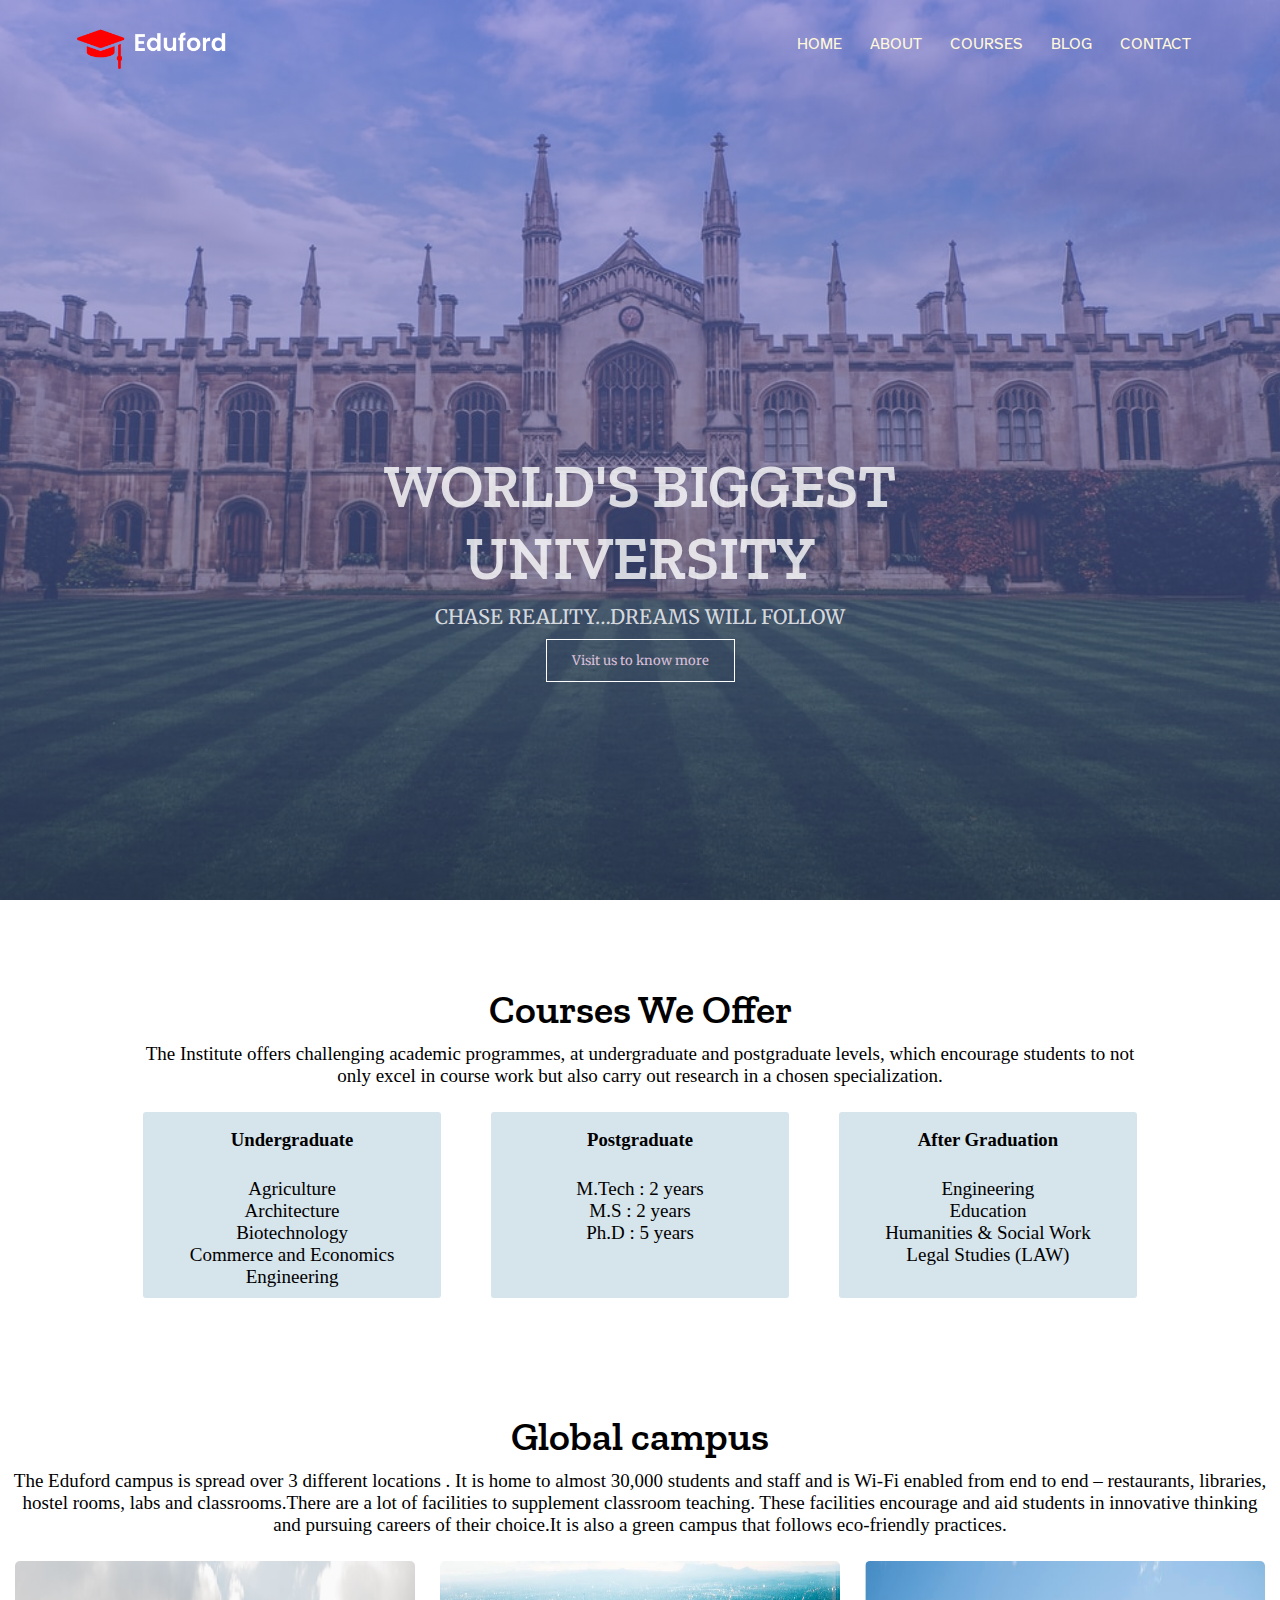
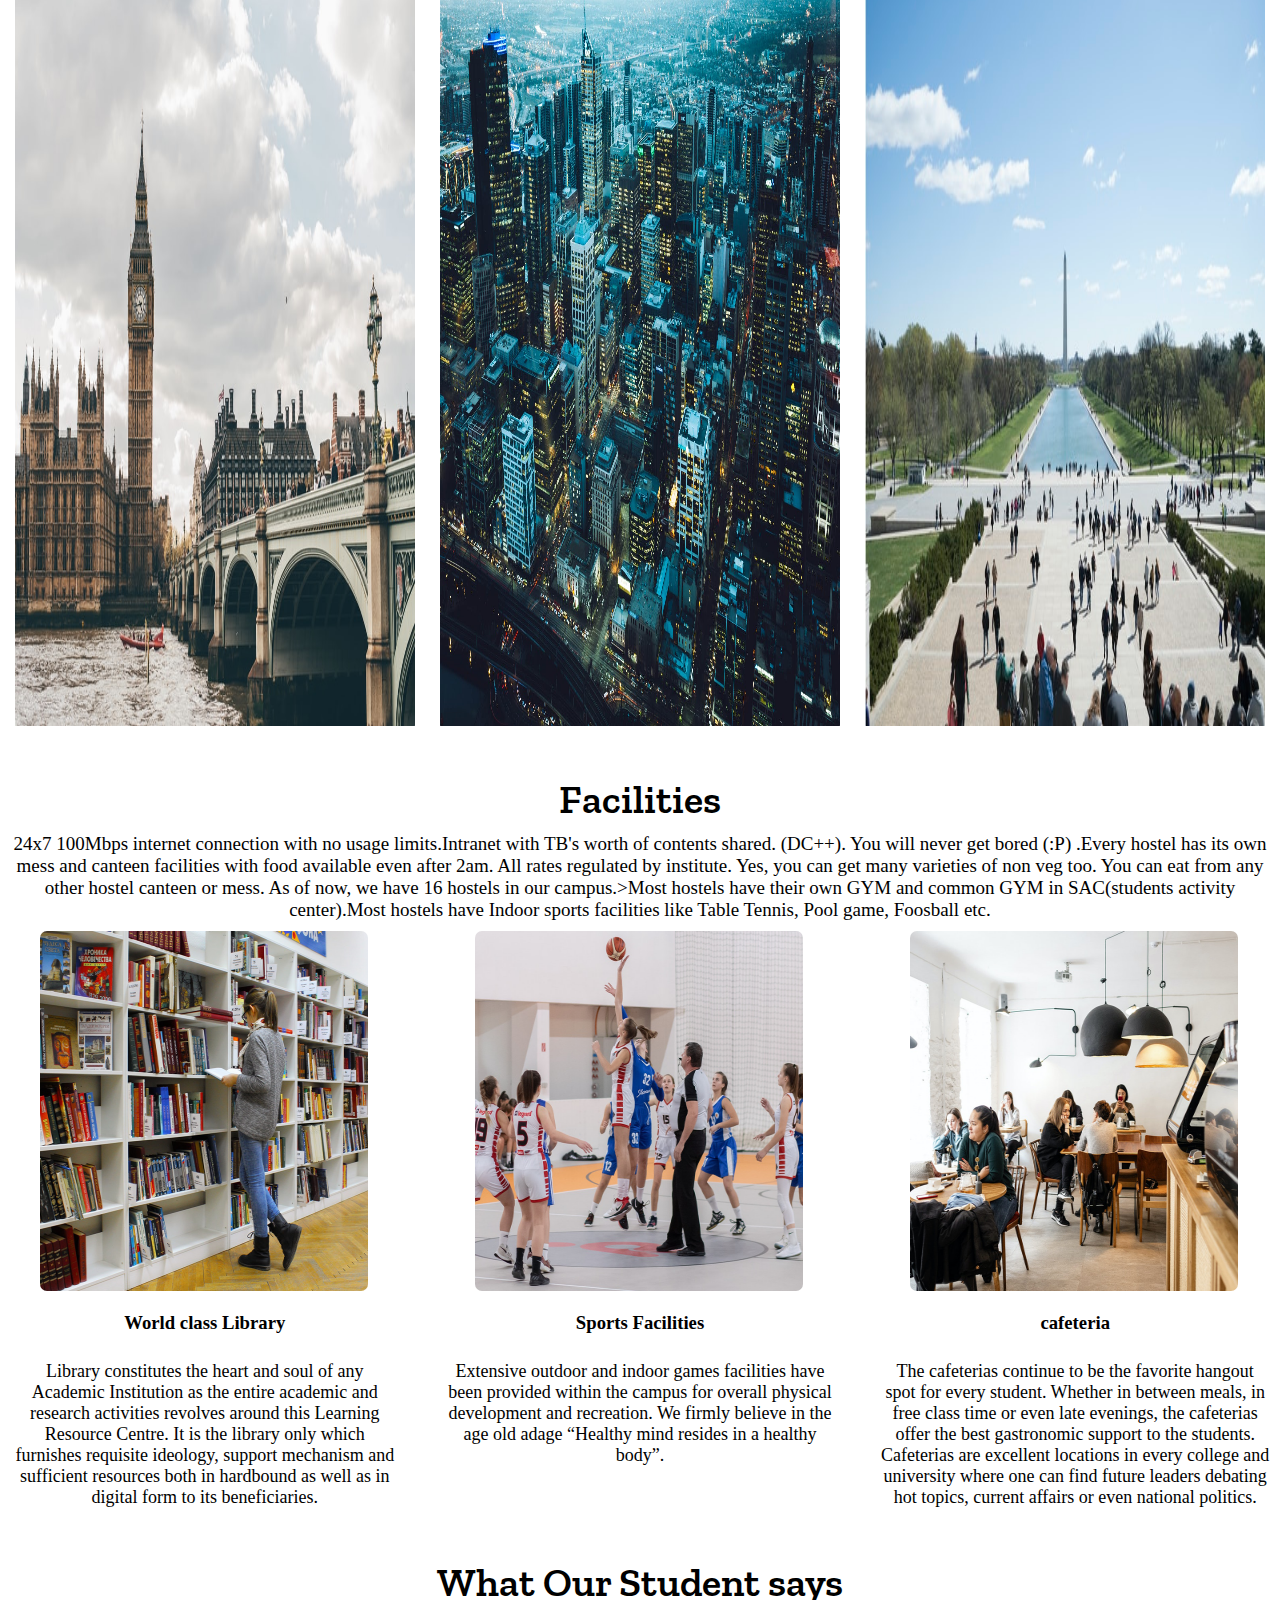
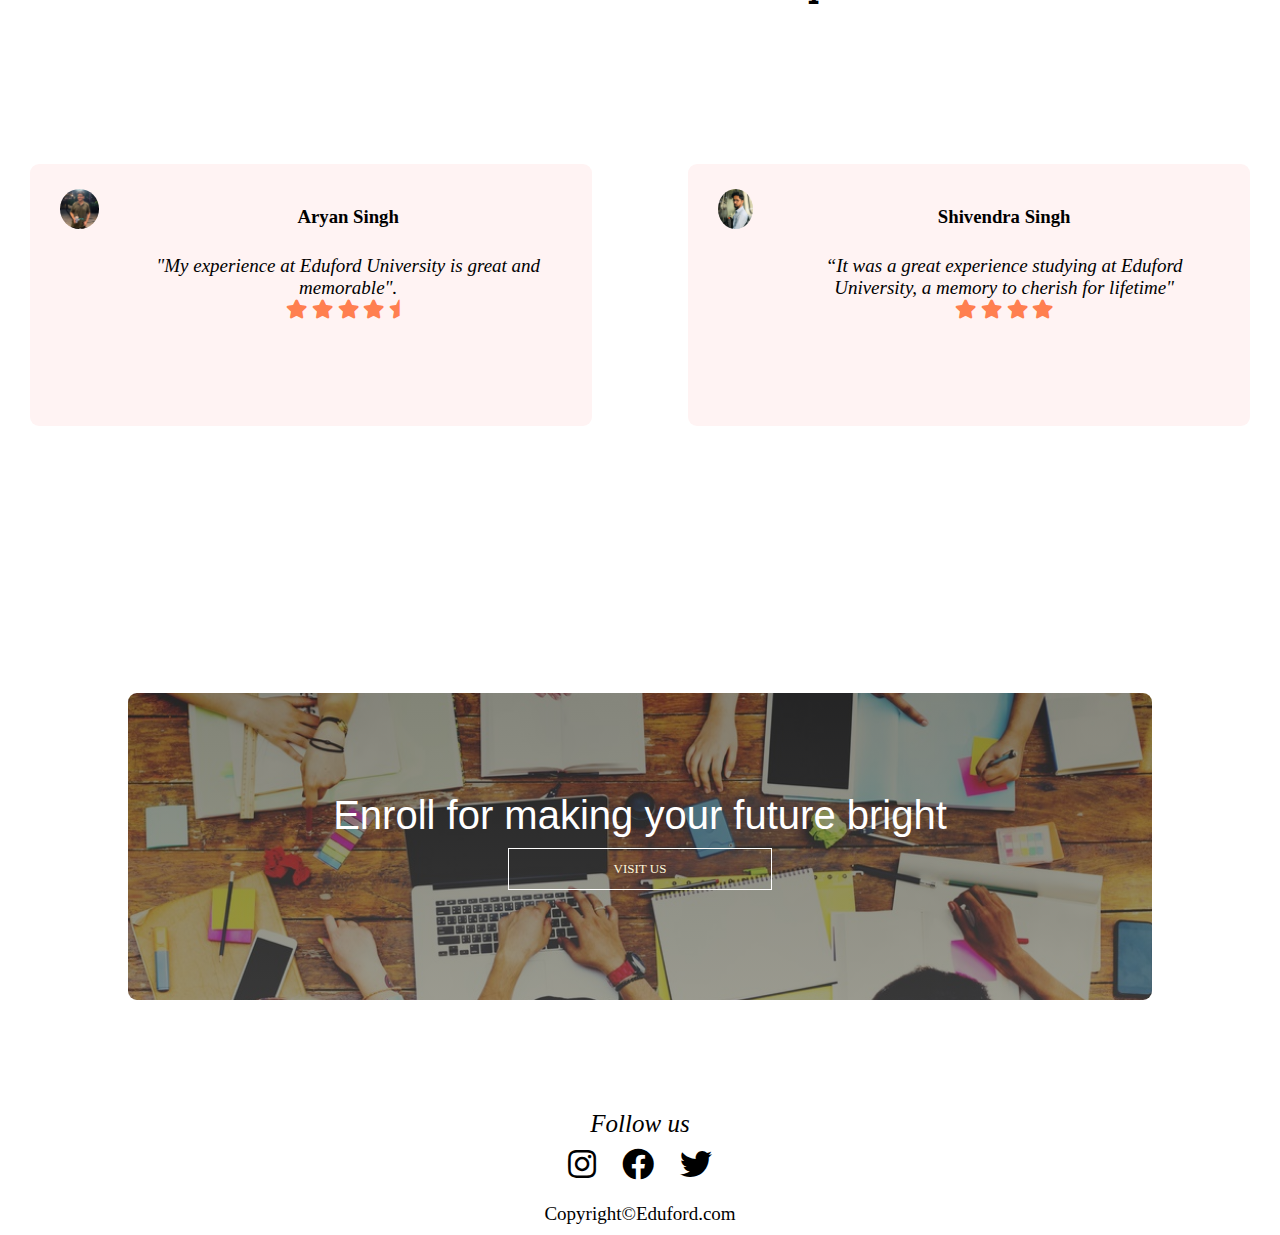
<file: index.html>
<!DOCTYPE html>
<html lang="en">

<head>
    <meta charset="UTF-8">
    <meta http-equiv="X-UA-Compatible" content="IE=edge">
    <meta name="viewport" content="width=device-width, initial-scale=1.0">
 
    <title>Eduford University</title>
    <link rel="stylesheet" href="style.css">
    <link href="https://fonts.googleapis.com/css2?family=Atkinson+Hyperlegible&display=swap" rel="stylesheet">

    <link href="https://fonts.googleapis.com/css2?family=Merriweather:wght@700&display=swap" rel="stylesheet">
    <link href="https://fonts.googleapis.com/css2?family=Zilla+Slab&display=swap" rel="stylesheet">
    <link rel="stylesheet" href="https://cdnjs.cloudflare.com/ajax/libs/font-awesome/5.15.4/css/all.min.css">
    <link rel="shortcut icon" type="favicon.ico" href="./eduford_img/favicon-32x32.png">
   

    <!-- <link rel="stylesheet" href="https://cdn.jsdelivr.net/npm/@fortawesome/fontawesome-free@5.15.3/css/fontawesome.min.css"> -->
</head>

<body>
    <section class="header">
        <nav>
            <a href="index.html"><img src="./eduford_img/logo.png"></a>
            <div class="nav-links" id="nav_links">
                <span class="close" onclick="hidemenu()"><svg xmlns="http://www.w3.org/2000/svg" width="16" height="16"
                        fill="currentColor" class="bi bi-x-lg" viewBox="0 0 16 16">
                        <path
                            d="M1.293 1.293a1 1 0 0 1 1.414 0L8 6.586l5.293-5.293a1 1 0 1 1 1.414 1.414L9.414 8l5.293 5.293a1 1 0 0 1-1.414 1.414L8 9.414l-5.293 5.293a1 1 0 0 1-1.414-1.414L6.586 8 1.293 2.707a1 1 0 0 1 0-1.414z" />
                    </svg></span>

                <ul>
                    <li><a href="index.html">HOME</a></li>
                    <li><a href="about.html">ABOUT</a></li>
                    <li><a href="courses.html">COURSES</a></li>
                    <li><a href="blog.html">BLOG</a></li>
                    <li><a href="contact.html">CONTACT</a></li>
                </ul>

            </div>
            <span class="menu" onclick="showmenu()"><svg xmlns="http://www.w3.org/2000/svg" width="30" height="30"
                    fill="currentColor" class="bi bi-list" viewBox="0 0 16 16">
                    <path fill-rule="evenodd"
                        d="M2.5 12a.5.5 0 0 1 .5-.5h10a.5.5 0 0 1 0 1H3a.5.5 0 0 1-.5-.5zm0-4a.5.5 0 0 1 .5-.5h10a.5.5 0 0 1 0 1H3a.5.5 0 0 1-.5-.5zm0-4a.5.5 0 0 1 .5-.5h10a.5.5 0 0 1 0 1H3a.5.5 0 0 1-.5-.5z" />
                </svg></span>
        </nav>
        <div class="text-box">
            <h1>WORLD'S BIGGEST<br> UNIVERSITY</h1>
            <p><b>CHASE REALITY…DREAMS WILL FOLLOW</b></p>
            <a href="" class="hero-btn">Visit us to know more</a>
        </div>
    </section>
    <section class="course">
        <h1>Courses We Offer</h1>
        <p>The Institute offers challenging academic programmes, at undergraduate and postgraduate levels, which
            encourage students to not only excel in course work but also carry out research in a chosen specialization.
        </p>

        <div class="row">

            <div class="course-col">
                <h3>Undergraduate </h3>
                <p>
                    Agriculture<br>
                    Architecture<br>
                    Biotechnology<br>
                    Commerce and Economics<br>
                    Engineering<br>
                </p>
            </div>
            <div class="course-col">
                <h3>Postgraduate </h3>
                <p>
                    M.Tech : 2 years<br>
                    M.S : 2 years<br>
                    Ph.D : 5 years<br>
                </p>
            </div>
            <div class="course-col">
                <h3> After Graduation </h3>
                <p>


                    Engineering<br>
                    Education<br>
                    Humanities & Social Work<br>
                    Legal Studies (LAW)<br>
                </p>
            </div>

        </div>
    </section>
    <section class="campus">
        <h1> Global campus</h1>
        <p>The Eduford campus is spread over 3 different locations . It is home to almost 30,000 students and staff and
            is Wi-Fi enabled from end to end – restaurants, libraries, hostel rooms, labs and classrooms.There are a lot
            of facilities to supplement classroom teaching. These facilities encourage and aid students in innovative
            thinking and pursuing careers of their choice.It is also a green campus that follows eco-friendly practices.
        </p>
        <div class="row">
            <div class="campus-col">
                <img src="./eduford_img/l1.jpg">
                <div class="layer">
                    <h3>LONDON</h3>
                </div>
            </div>
            <div class="campus-col">
                <img src="./eduford_img/l2.jpeg">
                <div class="layer">
                    <h3>NEW-YORK</h3>
                </div>
            </div>
            <div class="campus-col">
                <img src="./eduford_img/l3.jpg">
                <div class="layer">
                    <h3>WASHINGTON DC</h3>
                </div>
            </div>
        </div>
    </section>
    <section class="Facilities">
        <h1>Facilities</h1>
        <p>24x7 100Mbps internet connection with no usage limits.Intranet with TB's worth of contents shared. (DC++).
            You will never get bored (:P) .Every hostel has its own mess and canteen facilities with food available even
            after 2am. All rates regulated by institute. Yes, you can get many varieties of non veg too. You can eat
            from any other hostel canteen or mess. As of now, we have 16 hostels in our campus.>Most hostels have their
            own GYM and common GYM in SAC(students activity center).Most hostels have Indoor sports facilities like
            Table Tennis, Pool game, Foosball etc.</p>
        <div class="Facilities-row">
            <div class="Facilities-col">
                <img src="./eduford_img/library.png">
                <h3>World class Library</h3>
                <p>Library constitutes the heart and soul of any Academic Institution as the entire academic and
                    research activities revolves around this Learning Resource Centre. It is the library only which
                    furnishes requisite ideology, support mechanism and sufficient resources both in hardbound as well
                    as in digital form to its beneficiaries. </p>
            </div>
            <div class="Facilities-col">
                <img src="./eduford_img/basketball.png">
                <h3>Sports Facilities</h3>
                <p>Extensive outdoor and indoor games facilities have been provided within the campus for overall
                    physical development and recreation. We firmly believe in the age old adage “Healthy mind resides in
                    a healthy body”. </p>
            </div>
            <div class="Facilities-col">
                <img src="./eduford_img/cafeteria.png">
                <h3>cafeteria</h3>
                <p>The cafeterias continue to be the favorite hangout spot for every student. Whether in between meals,
                    in free class time or even late evenings, the cafeterias offer the best gastronomic support to the
                    students. Cafeterias are excellent locations in every college and university where one can find
                    future leaders debating hot topics, current affairs or even national politics. </p>
            </div>
        </div>
    </section>
    <section class="testimonials">
        <h1>What Our Student says</h1>
        <div class="testimonials-row">
            <div class="testimonials-col">
                <img src="./eduford_img/Screenshot (643).png">
                <div>
                    <h3>Aryan Singh</h3>
                    <p><i>"My experience at Eduford University is great and memorable".</i><br>
                        <i class="fa fa-star" aria-hidden="true">
                            <i class="fa fa-star" aria-hidden="true">
                                <i class="fa fa-star" aria-hidden="true">
                                    <i class="fa fa-star" aria-hidden="true">
                                    </i>
                                    <i class="fa fa-star-half" aria-hidden="true">
                                    </i>
                                </i>
                            </i>
                        </i>
                    </p>
                </div>
            </div>
            <div class="testimonials-col">
                <img src="./eduford_img/Screenshot (644).png">
                <div>
                    <h3>Shivendra Singh</h3>
                    <p><i>“It was a great experience studying at Eduford University, a memory to cherish for
                            lifetime"<br>
                            <i class="fa fa-star" aria-hidden="true">
                            </i>
                            <i class="fa fa-star" aria-hidden="true">
                            </i>
                            <i class="fa fa-star" aria-hidden="true">
                            </i>
                            <i class="fa fa-star" aria-hidden="true">
                            </i>
                        </i></p>
                </div>
            </div>
        </div>
    </section>
    <script>
        let nav_links = document.getElementById("nav_links");
        function showmenu() {
            nav_links.style.right = "0"
        }
        function hidemenu() {
            nav_links.style.right = "-200px"
        }
    </script>
    <section class="visit">
        <h1>Enroll for making your future bright</h1>
        <p class="hero-btn"><a href="">VISIT US</a></p>



    </section>
    <footer class="fleaxall">

        <p class="op"><b><i>Follow us</i></b></p>
        <div class="icons">


            <a href="https://www.instagram.com/__skadoosh_/" target=" "> <i class="fab fa-instagram fa-2x"></i></a>
            <a href="" target=" "><i class="fab fa-facebook fa-2x"></i></a>
                <a href="" target=" "> <i class="fab fa-twitter fa-2x"></i></a>

        </div>
        <p>Copyright&copy;Eduford.com</p>
    </footer>
</body>

</html>
</file>
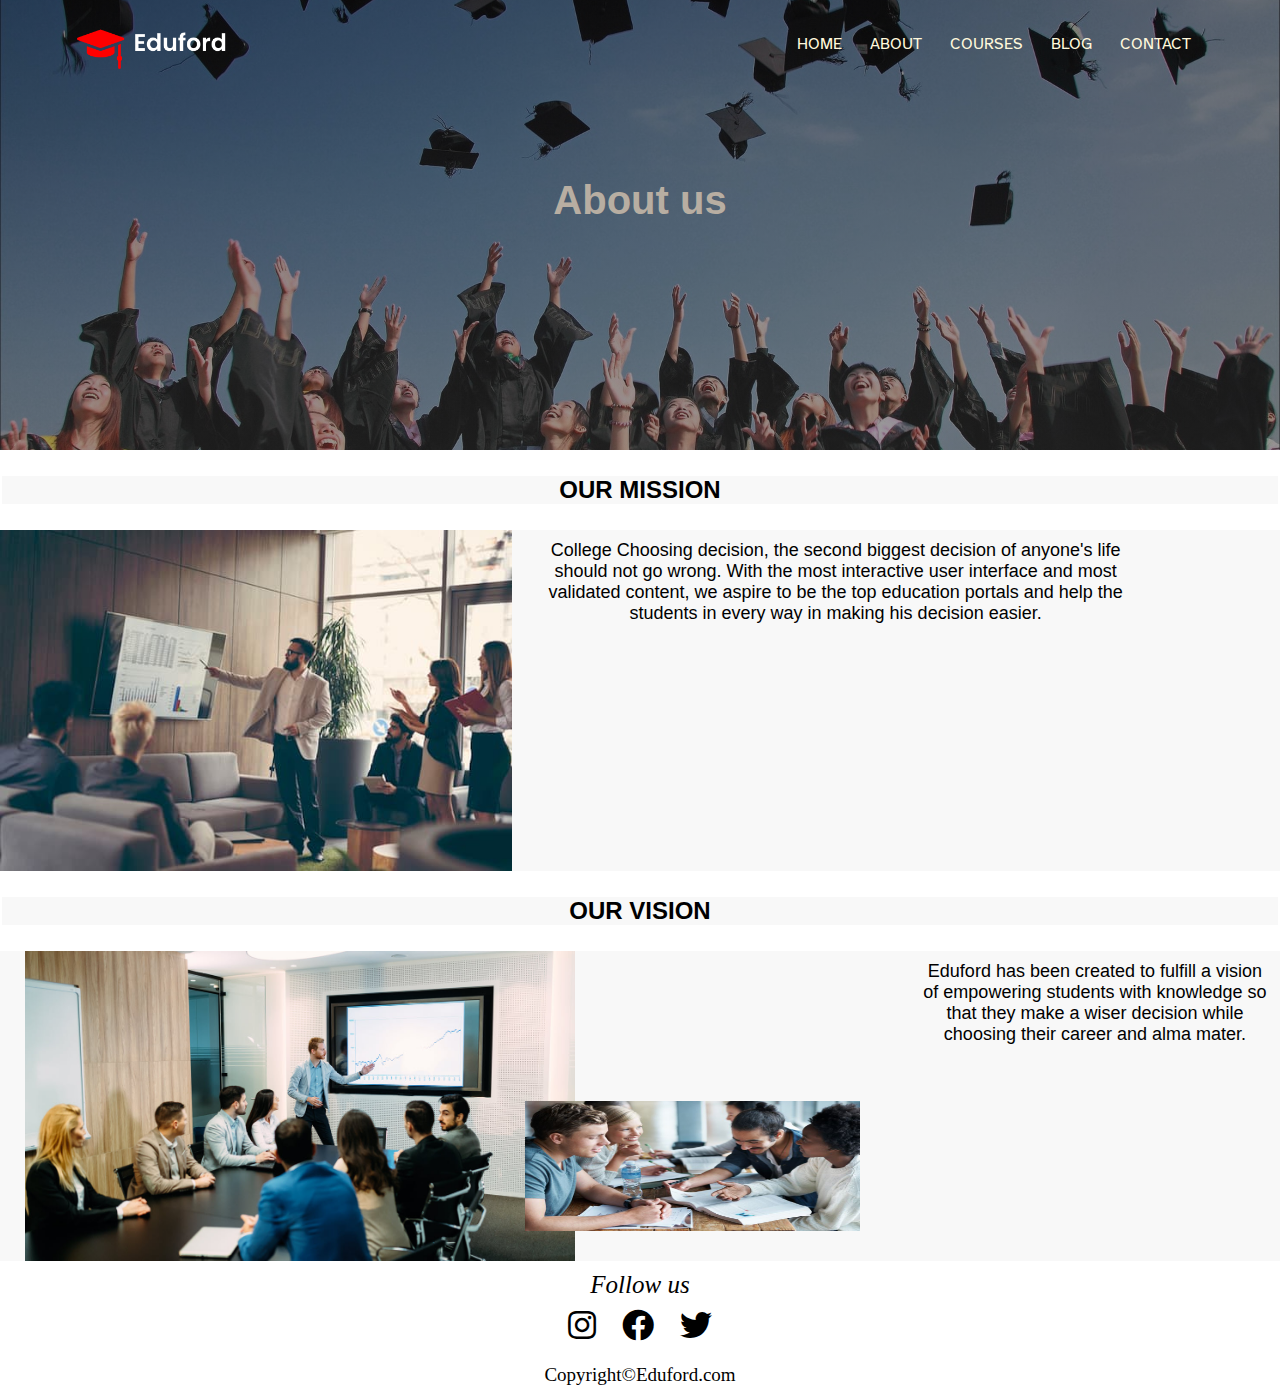
<file: about.html>
<!DOCTYPE html>
<html lang="en">

<head>
    <meta charset="UTF-8">
    <meta http-equiv="X-UA-Compatible" content="IE=edge">
    <meta name="viewport" content="width=device-width, initial-scale=1.0">
    <title>Document</title>
    <link rel="stylesheet" href="style.css">
    <link href="https://fonts.googleapis.com/css2?family=Atkinson+Hyperlegible&display=swap" rel="stylesheet">

    <link href="https://fonts.googleapis.com/css2?family=Merriweather:wght@700&display=swap" rel="stylesheet">
    <link href="https://fonts.googleapis.com/css2?family=Zilla+Slab&display=swap" rel="stylesheet">
    <link rel="stylesheet" href="https://cdnjs.cloudflare.com/ajax/libs/font-awesome/5.15.4/css/all.min.css">
    <link rel="shortcut icon" type="favicon.ico" href="/eduford_img/favicon-32x32.png">
    <!-- <link rel="stylesheet" href="https://cdn.jsdelivr.net/npm/@fortawesome/fontawesome-free@5.15.3/css/fontawesome.min.css"> -->
</head>

<body>
    <section class="sub-header">
        <nav>
            <a href="index.html"><img src="./eduford_img/logo.png"></a>
            <div class="nav-links" id="nav_links">
                <span class="close" onclick="hidemenu()"><svg xmlns="http://www.w3.org/2000/svg" width="16" height="16"
                        fill="currentColor" class="bi bi-x-lg" viewBox="0 0 16 16">
                        <path
                            d="M1.293 1.293a1 1 0 0 1 1.414 0L8 6.586l5.293-5.293a1 1 0 1 1 1.414 1.414L9.414 8l5.293 5.293a1 1 0 0 1-1.414 1.414L8 9.414l-5.293 5.293a1 1 0 0 1-1.414-1.414L6.586 8 1.293 2.707a1 1 0 0 1 0-1.414z" />
                    </svg></span>

                <ul>
                    <li><a href="index.html">HOME</a></li>
                    <li><a href="about.html">ABOUT</a></li>
                    <li><a href="courses.html">COURSES</a></li>
                    <li><a href="blog.html">BLOG</a></li>
                    <li><a href="contact.html">CONTACT</a></li>
                </ul>

            </div>
            <span class="menu" onclick="showmenu()"><svg xmlns="http://www.w3.org/2000/svg" width="30" height="30"
                    fill="currentColor" class="bi bi-list" viewBox="0 0 16 16">
                    <path fill-rule="evenodd"
                        d="M2.5 12a.5.5 0 0 1 .5-.5h10a.5.5 0 0 1 0 1H3a.5.5 0 0 1-.5-.5zm0-4a.5.5 0 0 1 .5-.5h10a.5.5 0 0 1 0 1H3a.5.5 0 0 1-.5-.5zm0-4a.5.5 0 0 1 .5-.5h10a.5.5 0 0 1 0 1H3a.5.5 0 0 1-.5-.5z" />
                </svg></span>
        </nav>
        <h1>About us</h1>
    </section>
    <section class="about">
        <div class="row2">
            <h2>OUR MISSION</h2>
            <div class="about1-col">

                <img src="./eduford_img/ab1.jpg">
                <p>College Choosing decision, the second biggest decision of anyone's life should not go wrong. With the
                    most interactive user interface and most validated content, we aspire to be the top education
                    portals and help the students in every way in making his decision easier.</p>

            </div>
            <h2>OUR VISION</h2>
            <div class="about2-col">

                <img class="co" src="./eduford_img/ab2.jpg"><img class="cov" src="./eduford_img/ab3.jpg" height="150px">
                <p>Eduford has been created to fulfill a vision of empowering students with knowledge so that they
                    make a wiser decision while choosing their career and alma mater.</p>

            </div>
        </div>

    </section>


    <script>
        let nav_links = document.getElementById("nav_links");
        function showmenu() {
            nav_links.style.right = "0"
        }
        function hidemenu() {
            nav_links.style.right = "-200px"
        }
    </script>

    <footer class="fleaxall">

        <p class="op"><b><i>Follow us</i></b></p>
        <div class="icons">


            <a href="" target=" "> <i class="fab fa-instagram fa-2x"></i></a>
            <a href="" target=" "><i class="fab fa-facebook fa-2x"></i></a>
            <a href="" target=" "> <i class="fab fa-twitter fa-2x"></i></a>

        </div>
        <p>Copyright&copy;Eduford.com</p>
    </footer>
</body>

</html>
</file>
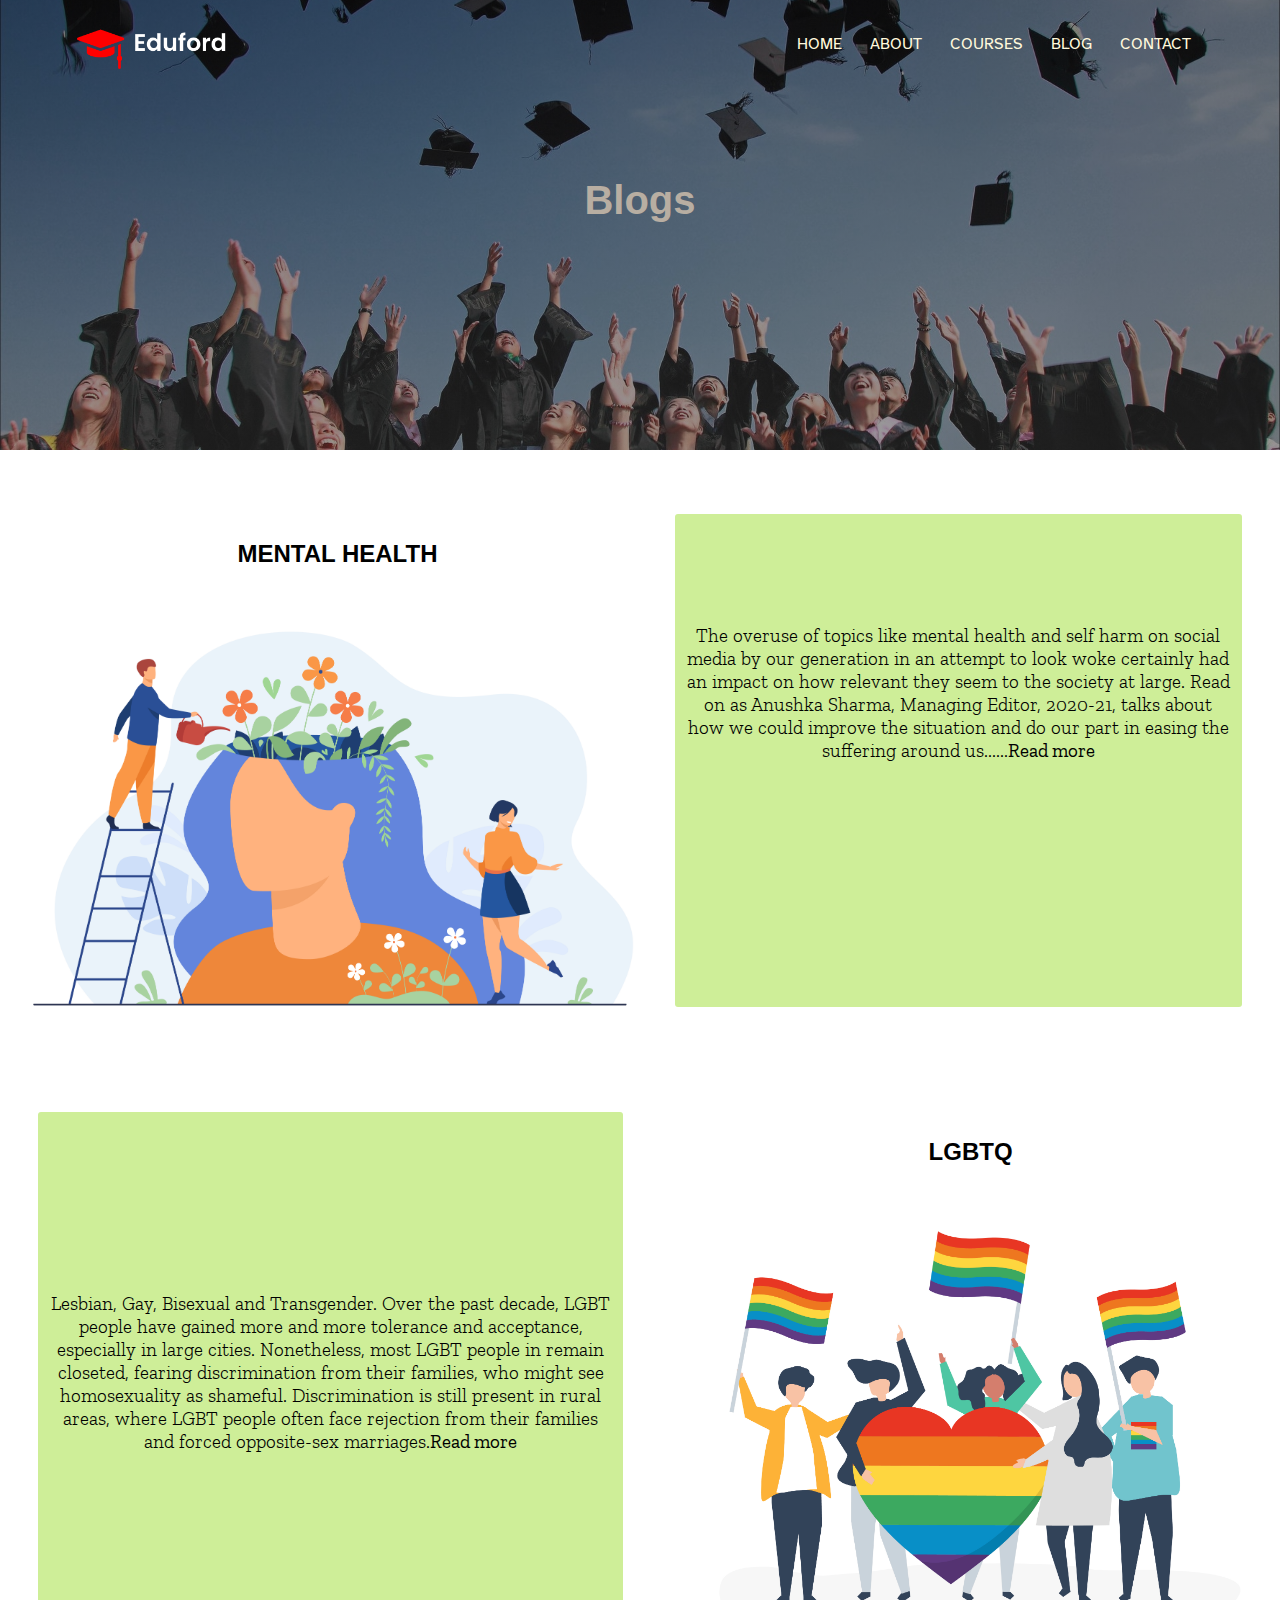
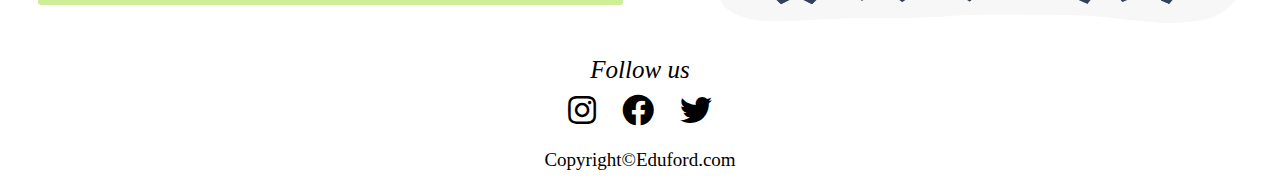
<file: blog.html>
<!DOCTYPE html>
<html lang="en">

<head>
    <meta charset="UTF-8">
    <meta http-equiv="X-UA-Compatible" content="IE=edge">
    <meta name="viewport" content="width=device-width, initial-scale=1.0">
    <title>Document</title>
    <link rel="stylesheet" href="style.css">
    <link href="https://fonts.googleapis.com/css2?family=Atkinson+Hyperlegible&display=swap" rel="stylesheet">

    <link href="https://fonts.googleapis.com/css2?family=Merriweather:wght@700&display=swap" rel="stylesheet">
    <link href="https://fonts.googleapis.com/css2?family=Zilla+Slab&display=swap" rel="stylesheet">
    <link rel="stylesheet" href="https://cdnjs.cloudflare.com/ajax/libs/font-awesome/5.15.4/css/all.min.css">
    <link rel="shortcut icon" type="favicon.ico" href="/eduford_img/favicon-32x32.png">
    <!-- <link rel="stylesheet" href="https://cdn.jsdelivr.net/npm/@fortawesome/fontawesome-free@5.15.3/css/fontawesome.min.css"> -->
</head>

<body>
    <section class="sub-header">
        <nav>
            <a href="index.html"><img src="/eduford_img/logo.png"></a>
            <div class="nav-links" id="nav_links">
                <span class="close" onclick="hidemenu()"><svg xmlns="http://www.w3.org/2000/svg" width="16" height="16"
                        fill="currentColor" class="bi bi-x-lg" viewBox="0 0 16 16">
                        <path
                            d="M1.293 1.293a1 1 0 0 1 1.414 0L8 6.586l5.293-5.293a1 1 0 1 1 1.414 1.414L9.414 8l5.293 5.293a1 1 0 0 1-1.414 1.414L8 9.414l-5.293 5.293a1 1 0 0 1-1.414-1.414L6.586 8 1.293 2.707a1 1 0 0 1 0-1.414z" />
                    </svg></span>

                <ul>
                    <li><a href="index.html">HOME</a></li>
                    <li><a href="about.html">ABOUT</a></li>
                    <li><a href="courses.html">COURSES</a></li>
                    <li><a href="blog.html">BLOG</a></li>
                    <li><a href="contact.html">CONTACT</a></li>
                </ul>

            </div>
            <span class="menu" onclick="showmenu()"><svg xmlns="http://www.w3.org/2000/svg" width="30" height="30"
                    fill="currentColor" class="bi bi-list" viewBox="0 0 16 16">
                    <path fill-rule="evenodd"
                        d="M2.5 12a.5.5 0 0 1 .5-.5h10a.5.5 0 0 1 0 1H3a.5.5 0 0 1-.5-.5zm0-4a.5.5 0 0 1 .5-.5h10a.5.5 0 0 1 0 1H3a.5.5 0 0 1-.5-.5zm0-4a.5.5 0 0 1 .5-.5h10a.5.5 0 0 1 0 1H3a.5.5 0 0 1-.5-.5z" />
                </svg></span>
        </nav>
        <h1>Blogs</h1>
    </section>
    <section class="blogs">
        <div class="blog1">
            <div class="blog1-img">
                <h2>MENTAL HEALTH</h2><img src="/eduford_img/11098.jpg" height="450px">
            </div>
            <div class="blog1-text">
                <p>The overuse of topics like mental health and self harm on social media by our generation in an attempt to look woke certainly had an impact on how relevant they seem to the society at large. Read on as Anushka Sharma, Managing Editor, 2020-21, talks about how we could improve the situation and do our part in easing the suffering around us......<b>Read more</b></p>
            </div>
        </div>

        <div class="blog2">


            <div class="blog2-img">
                <h2>LGBTQ</h2><img src="/eduford_img/43104.jpg"  height="450px">
            </div>
            <div class="blog2-text">
                <p>Lesbian, Gay, Bisexual and Transgender. Over the past decade, LGBT people have gained more and more tolerance and acceptance, especially in large cities. Nonetheless, most LGBT people in remain closeted, fearing discrimination from their families, who might see homosexuality as shameful. Discrimination is still present in rural areas, where LGBT people often face rejection from their families and forced opposite-sex marriages.<b>Read more</b></p>
            </div>





        </div>







    </section>


    <script>
        let nav_links = document.getElementById("nav_links");
        function showmenu() {
            nav_links.style.right = "0"
        }
        function hidemenu() {
            nav_links.style.right = "-200px"
        }
    </script>

    <footer class="fleaxall">

        <p class="op"><b><i>Follow us</i></b></p>
        <div class="icons">


            <a href="" target=" "> <i class="fab fa-instagram fa-2x"></i></a>
            <a href="" target=" "><i class="fab fa-facebook fa-2x"></i></a>
            <a href="" target=" "> <i class="fab fa-twitter fa-2x"></i></a>

        </div>
        <p>Copyright&copy;Eduford.com</p>
    </footer>
</body>

</html>
</file>
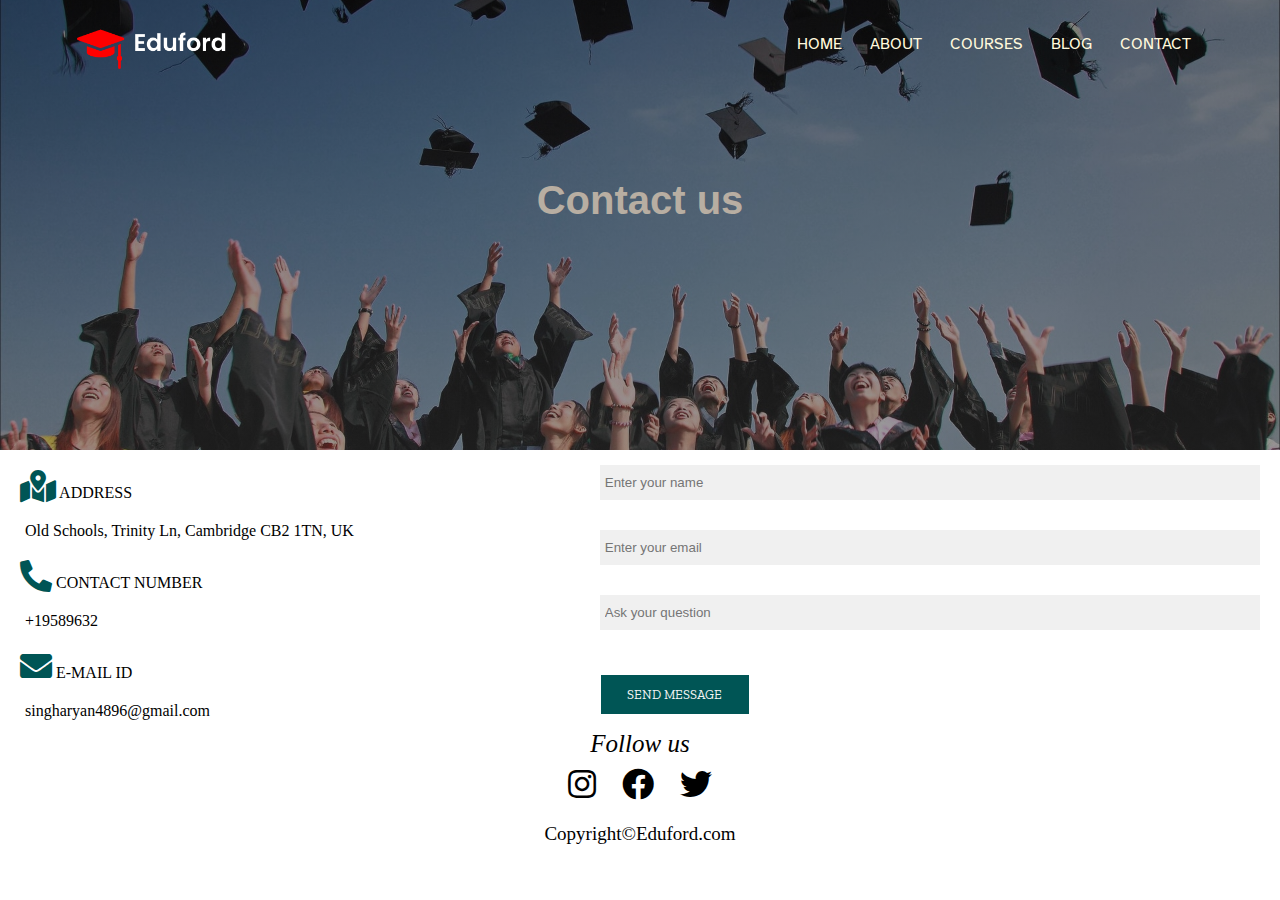
<file: contact.html>
<!DOCTYPE html>
<html lang="en">

<head>
    <meta charset="UTF-8">
    <meta http-equiv="X-UA-Compatible" content="IE=edge">
    <meta name="viewport" content="width=device-width, initial-scale=1.0">
    <title>Document</title>
    <link rel="stylesheet" href="style.css">
    <link href="https://fonts.googleapis.com/css2?family=Atkinson+Hyperlegible&display=swap" rel="stylesheet">

    <link href="https://fonts.googleapis.com/css2?family=Merriweather:wght@700&display=swap" rel="stylesheet">
    <link href="https://fonts.googleapis.com/css2?family=Zilla+Slab&display=swap" rel="stylesheet">
    <link rel="stylesheet" href="https://cdnjs.cloudflare.com/ajax/libs/font-awesome/5.15.4/css/all.min.css">
    <link rel="shortcut icon" type="favicon.ico" href="/eduford_img/favicon-32x32.png">
    <!-- <link rel="stylesheet" href="https://cdn.jsdelivr.net/npm/@fortawesome/fontawesome-free@5.15.3/css/fontawesome.min.css"> -->
</head>

<body>
    <section class="sub-header">
        <nav>
            <a href="index.html"><img src="./eduford_img/logo.png"></a>
            <div class="nav-links" id="nav_links">
                <span class="close" onclick="hidemenu()"><svg xmlns="http://www.w3.org/2000/svg" width="16" height="16"
                        fill="currentColor" class="bi bi-x-lg" viewBox="0 0 16 16">
                        <path
                            d="M1.293 1.293a1 1 0 0 1 1.414 0L8 6.586l5.293-5.293a1 1 0 1 1 1.414 1.414L9.414 8l5.293 5.293a1 1 0 0 1-1.414 1.414L8 9.414l-5.293 5.293a1 1 0 0 1-1.414-1.414L6.586 8 1.293 2.707a1 1 0 0 1 0-1.414z" />
                    </svg></span>

                <ul>
                    <li><a href="index.html">HOME</a></li>
                    <li><a href="about.html">ABOUT</a></li>
                    <li><a href="courses.html">COURSES</a></li>
                    <li><a href="blog.html">BLOG</a></li>
                    <li><a href="contact.html">CONTACT</a></li>
                </ul>

            </div>
            <span class="menu" onclick="showmenu()"><svg xmlns="http://www.w3.org/2000/svg" width="30" height="30"
                    fill="currentColor" class="bi bi-list" viewBox="0 0 16 16">
                    <path fill-rule="evenodd"
                        d="M2.5 12a.5.5 0 0 1 .5-.5h10a.5.5 0 0 1 0 1H3a.5.5 0 0 1-.5-.5zm0-4a.5.5 0 0 1 .5-.5h10a.5.5 0 0 1 0 1H3a.5.5 0 0 1-.5-.5zm0-4a.5.5 0 0 1 .5-.5h10a.5.5 0 0 1 0 1H3a.5.5 0 0 1-.5-.5z" />
                </svg></span>
        </nav>
        <h1>Contact us</h1>
    </section>
    <section class="contant-row">
<div class="contact-col1">

    <i class="fas fa-map-marked-alt fa-2x" > </i>  ADDRESS<br><span class="co"> Old Schools, Trinity Ln, Cambridge CB2 1TN, UK</span><br>
    <i class="fas fa-phone-alt fa-2x" ></i>CONTACT NUMBER<br><span class="co">+19589632</span><br>
    <i class="fas fa-envelope fa-2x"></i>E-MAIL ID<br><span class="co coc">singharyan4896@gmail.com</span>

</div>
<div class="contact-col2">
    <form class="contact-form comment-form">
       
        <input type="text" class="cb" placeholder="Enter your name">
        
        <input type="text" placeholder="Enter your email">
        <input type="text" class="cb" placeholder="Ask your question">
        <!-- <textarea rows="3" placeholder="Your comment" required>
        </textarea> -->
        <button type="submit" class="su-btn su-btn2">SEND MESSAGE</button>
    </form>

    </form>
</div>





    </section>

    <script>
        let nav_links = document.getElementById("nav_links");
        function showmenu() {
            nav_links.style.right = "0"
        }
        function hidemenu() {
            nav_links.style.right = "-200px"
        }
    </script>

    <footer class="fleaxall">

        <p class="op"><b><i>Follow us</i></b></p>
        <div class="icons">


            <a href="" target=" "> <i class="fab fa-instagram fa-2x"></i></a>
            <a href="" target=" "><i class="fab fa-facebook fa-2x"></i></a>
            <a href="" target=" "> <i class="fab fa-twitter fa-2x"></i></a>

        </div>
        <p>Copyright&copy;Eduford.com</p>
    </footer>
</body>

</html>
</file>
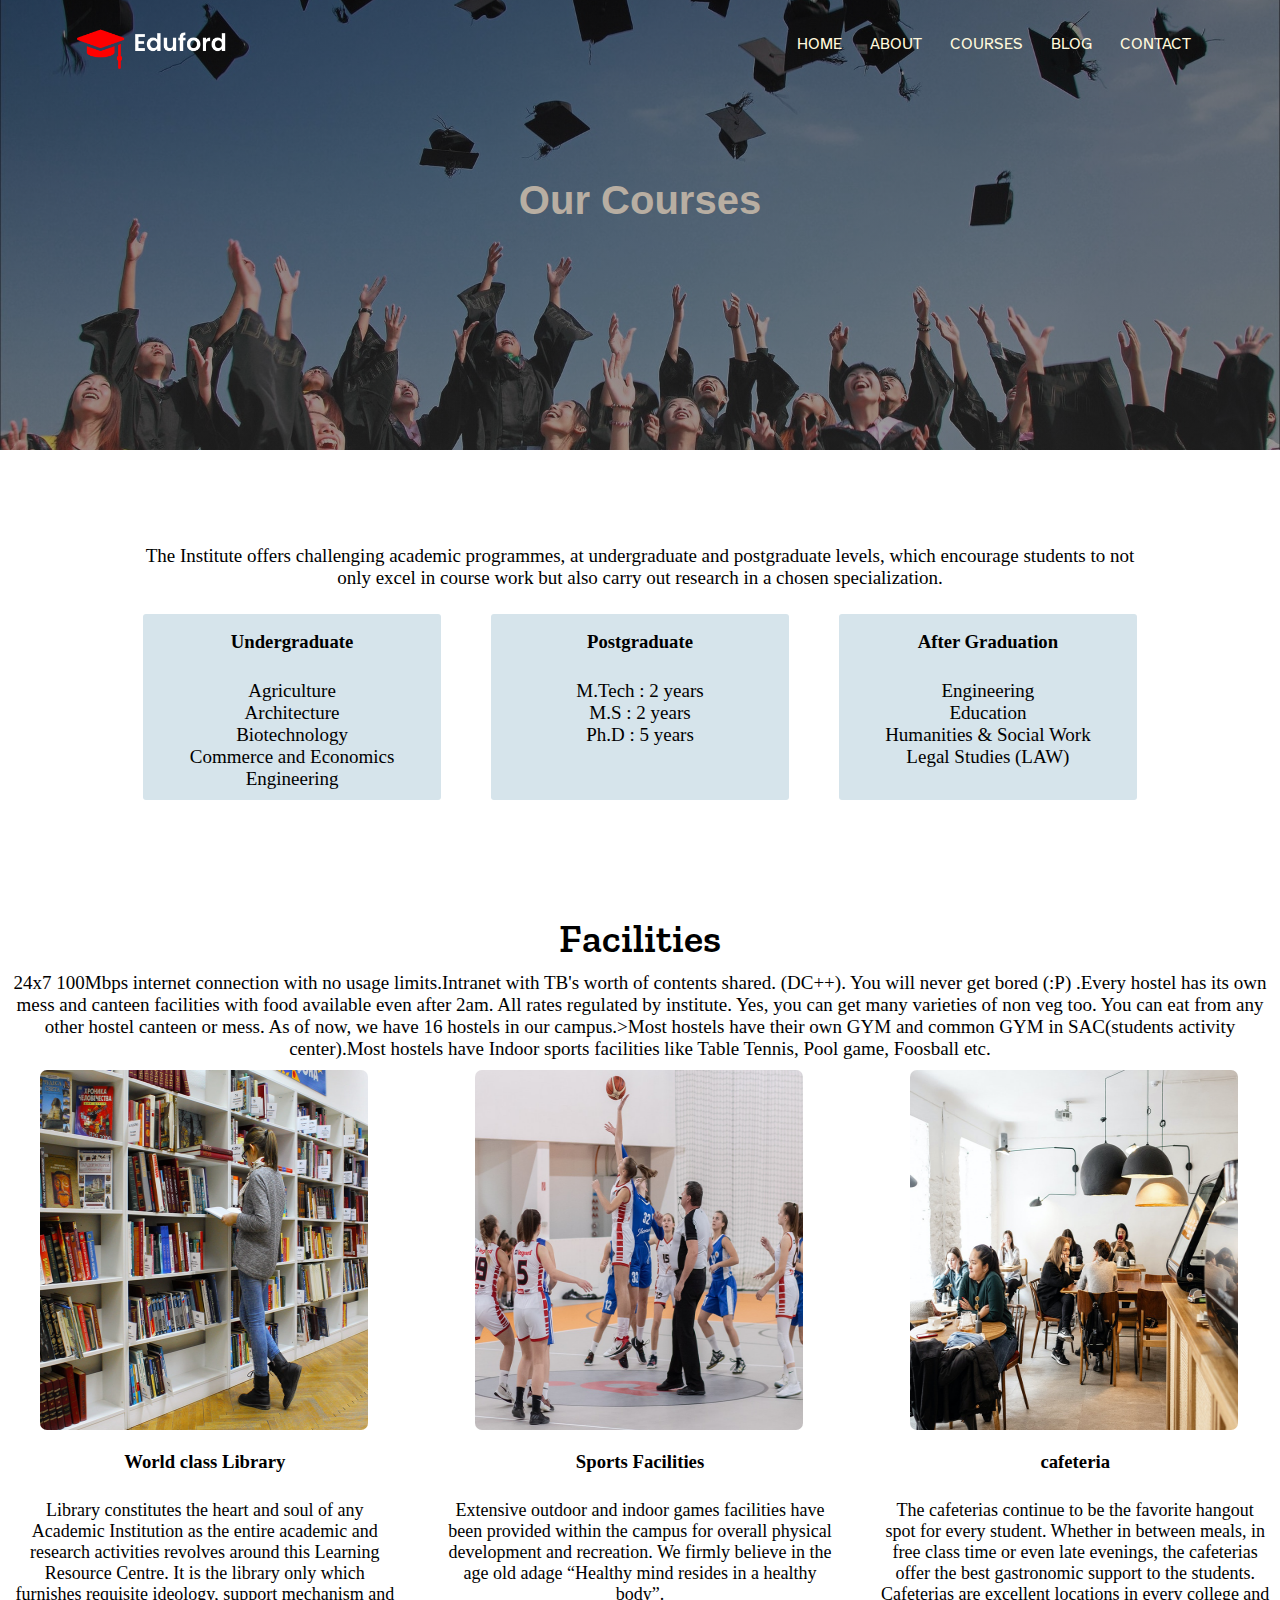
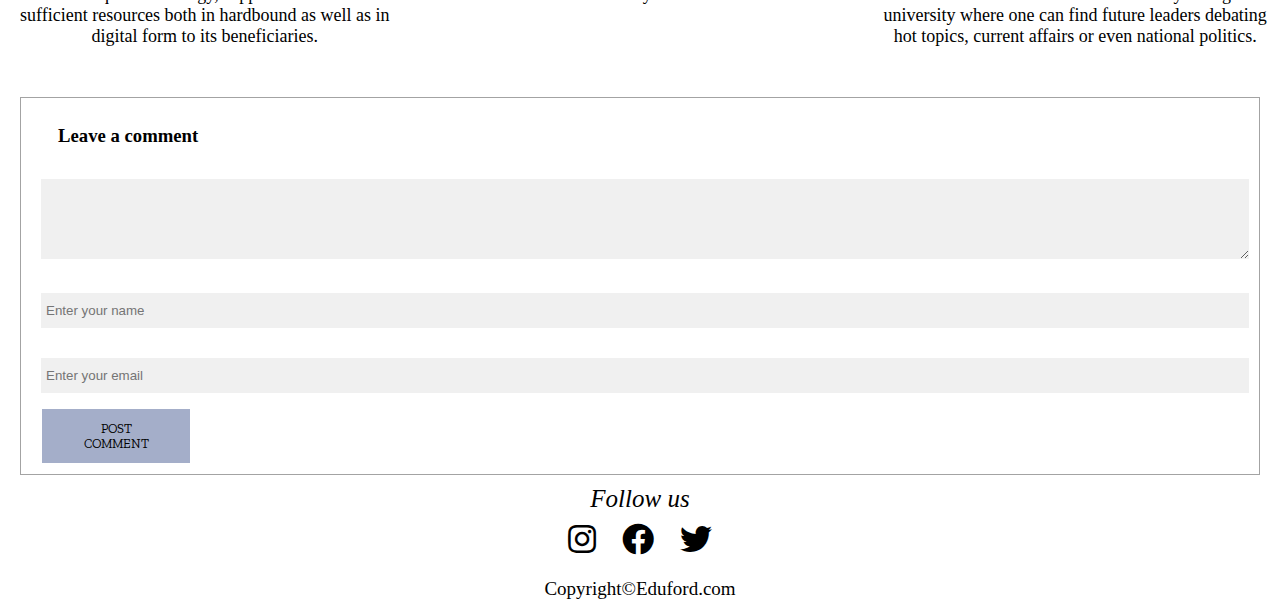
<file: courses.html>
<!DOCTYPE html>
<html lang="en">

<head>
    <meta charset="UTF-8">
    <meta http-equiv="X-UA-Compatible" content="IE=edge">
    <meta name="viewport" content="width=device-width, initial-scale=1.0">
    <title>Document</title>
    <link rel="stylesheet" href="style.css">
    <link href="https://fonts.googleapis.com/css2?family=Atkinson+Hyperlegible&display=swap" rel="stylesheet">

    <link href="https://fonts.googleapis.com/css2?family=Merriweather:wght@700&display=swap" rel="stylesheet">
    <link href="https://fonts.googleapis.com/css2?family=Zilla+Slab&display=swap" rel="stylesheet">
    <link rel="stylesheet" href="https://cdnjs.cloudflare.com/ajax/libs/font-awesome/5.15.4/css/all.min.css">
    <link rel="shortcut icon" type="favicon.ico" href="/eduford_img/favicon-32x32.png">
    <!-- <link rel="stylesheet" href="https://cdn.jsdelivr.net/npm/@fortawesome/fontawesome-free@5.15.3/css/fontawesome.min.css"> -->
</head>

<body>
    <section class="sub-header2">
        <nav>
            <a href="index.html"><img src="./eduford_img/logo.png"></a>
            <div class="nav-links" id="nav_links">
                <span class="close" onclick="hidemenu()"><svg xmlns="http://www.w3.org/2000/svg" width="16" height="16"
                        fill="currentColor" class="bi bi-x-lg" viewBox="0 0 16 16">
                        <path
                            d="M1.293 1.293a1 1 0 0 1 1.414 0L8 6.586l5.293-5.293a1 1 0 1 1 1.414 1.414L9.414 8l5.293 5.293a1 1 0 0 1-1.414 1.414L8 9.414l-5.293 5.293a1 1 0 0 1-1.414-1.414L6.586 8 1.293 2.707a1 1 0 0 1 0-1.414z" />
                    </svg></span>

                <ul>
                    <li><a href="index.html">HOME</a></li>
                    <li><a href="about.html">ABOUT</a></li>
                    <li><a href="courses.html">COURSES</a></li>
                    <li><a href="blog.html">BLOG</a></li>
                    <li><a href="contact.html">CONTACT</a></li>
                </ul>

            </div>
            <span class="menu" onclick="showmenu()"><svg xmlns="http://www.w3.org/2000/svg" width="30" height="30"
                    fill="currentColor" class="bi bi-list" viewBox="0 0 16 16">
                    <path fill-rule="evenodd"
                        d="M2.5 12a.5.5 0 0 1 .5-.5h10a.5.5 0 0 1 0 1H3a.5.5 0 0 1-.5-.5zm0-4a.5.5 0 0 1 .5-.5h10a.5.5 0 0 1 0 1H3a.5.5 0 0 1-.5-.5zm0-4a.5.5 0 0 1 .5-.5h10a.5.5 0 0 1 0 1H3a.5.5 0 0 1-.5-.5z" />
                </svg></span>
        </nav>
        <h1>Our Courses</h1>
    </section>

    <section class="course">

        <p>The Institute offers challenging academic programmes, at undergraduate and postgraduate levels, which
            encourage students to not only excel in course work but also carry out research in a chosen specialization.
        </p>

        <div class="row">

            <div class="course-col">
                <h3>Undergraduate </h3>
                <p>
                    Agriculture<br>
                    Architecture<br>
                    Biotechnology<br>
                    Commerce and Economics<br>
                    Engineering<br>
                </p>
            </div>
            <div class="course-col">
                <h3>Postgraduate </h3>
                <p>
                    M.Tech : 2 years<br>
                    M.S : 2 years<br>
                    Ph.D : 5 years<br>
                </p>
            </div>
            <div class="course-col">
                <h3> After Graduation </h3>
                <p>


                    Engineering<br>
                    Education<br>
                    Humanities & Social Work<br>
                    Legal Studies (LAW)<br>
                </p>
            </div>

        </div>
    </section>

    <section class="Facilities">
        <h1>Facilities</h1>
        <p>24x7 100Mbps internet connection with no usage limits.Intranet with TB's worth of contents shared. (DC++).
            You will never get bored (:P) .Every hostel has its own mess and canteen facilities with food available even
            after 2am. All rates regulated by institute. Yes, you can get many varieties of non veg too. You can eat
            from any other hostel canteen or mess. As of now, we have 16 hostels in our campus.>Most hostels have their
            own GYM and common GYM in SAC(students activity center).Most hostels have Indoor sports facilities like
            Table Tennis, Pool game, Foosball etc.</p>
        <div class="Facilities-row">
            <div class="Facilities-col">
                <img src="./eduford_img/library.png">
                <h3>World class Library</h3>
                <p>Library constitutes the heart and soul of any Academic Institution as the entire academic and
                    research activities revolves around this Learning Resource Centre. It is the library only which
                    furnishes requisite ideology, support mechanism and sufficient resources both in hardbound as well
                    as in digital form to its beneficiaries. </p>
            </div>
            <div class="Facilities-col">
                <img src="./eduford_img/basketball.png">
                <h3>Sports Facilities</h3>
                <p>Extensive outdoor and indoor games facilities have been provided within the campus for overall
                    physical development and recreation. We firmly believe in the age old adage “Healthy mind resides in
                    a healthy body”. </p>
            </div>
            <div class="Facilities-col">
                <img src="./eduford_img/cafeteria.png">
                <h3>cafeteria</h3>
                <p>The cafeterias continue to be the favorite hangout spot for every student. Whether in between meals,
                    in free class time or even late evenings, the cafeterias offer the best gastronomic support to the
                    students. Cafeterias are excellent locations in every college and university where one can find
                    future leaders debating hot topics, current affairs or even national politics. </p>
            </div>
        </div>
    </section>

    <script>
        let nav_links = document.getElementById("nav_links");
        function showmenu() {
            nav_links.style.right = "0"
        }
        function hidemenu() {
            nav_links.style.right = "-200px"
        }
    </script>
    <div class="cb">
        <h3>Leave a comment</h3>
        <form class="comment-form">

            <textarea rows="4" placeholder="Your comment" required>
            </textarea>
            <input type="text" placeholder="Enter your name">
            <input type="text" placeholder="Enter your email">
            <button type="submit" class="su-btn">POST COMMENT</button>
        </form>
    </div>
    <footer class="fleaxall">

        <p class="op"><b><i>Follow us</i></b></p>
        <div class="icons">


            <a href="" target=" "> <i class="fab fa-instagram fa-2x"></i></a>
            <a href="" target=" "><i class="fab fa-facebook fa-2x"></i></a>
            <a href="" target=" "> <i class="fab fa-twitter fa-2x"></i></a>

        </div>
        <p>Copyright&copy;Eduford.com</p>
    </footer>
</body>

</html>
</file>
<file: style.css>
*{
    margin: 0;
    padding: 0;
}
.header{
  
    min-height: 100vh;
    width: 100%;
   background-image: linear-gradient(rgba(104, 104, 224, 0.5), rgba(41, 50, 100, 0.5)),
    url(./eduford_img/cambridge.jpg);
    background-position: center;
    background-size: cover;
    position: relative;
}
nav{
    display: flex;
    justify-content: space-between;
    padding: 2% 6%;
    /* align-items: center; */
}
nav img{
    width: 150px;
   
}

.nav-links{
flex: 1;
text-align: right;
transition: 0.35s;

}
.nav-links ul li{
    list-style: none;
    display: inline-block;
   padding: 8px 12px;
   position: relative;
 
}
.nav-links ul li a{
    text-decoration: none;
    color: cornsilk;
    font-family: 'Atkinson Hyperlegible', sans-serif;
}
.nav-links ul li::after{
    content: '';
    width: 0%;
    height: 2px;
    background: rgb(172, 101, 115);
    display: block;
    margin: auto;
    transition: 0.35s;
}
 .nav-links ul li:hover::after{
    width: 100%;
} 
.text-box{
    width: 90%;
    color: white;
    position:absolute;
     top: 50%;
     left: 5%;  
    text-align: center;
    font-family: 'Merriweather', serif;
}


.text-box h1{
    font-size: 60px;
}
.text-box p{
    font-size: 20px;
}
.hero-btn{
    display: inline-block;
    text-decoration: none;
    color: thistle;
    border: 1px solid white;
    padding: 12px 25px;
    font-size: 13px;
    background: transparent;
    /* position: relative; */
}
.hero-btn:hover{
    border: 1px solid #f44336;
    background: #f44336;
    transition: 0.15s;
  
}
.close{
    display: none;
    padding: 10px;
    cursor: pointer;
}
.menu{
    display: none;
    cursor: pointer;
}
@media (max-width: 700px) {

    .text-box h1{
/* text-align: left; */
    font-size: 29px;
}
.text-box p{
    font-size: 15px;
    /* text-align: left; */
}
.nav-links ul li{
    display: block;
}
.nav-links{
    position: fixed;
    background-color: rgb(151, 199, 201);
    top: 0;
    right: -200px;
    width: 170px;
    height: 100vh;
    text-align: left;
    z-index: 2;
}
/* .text-box{
    text-align: left;
} */
.close{
    display: block;  
    color: white;
}
.nav-links ul{
    padding: 30px;
}
.menu{
    display: inline-block;
    width: 10px;
    color: white;
}
}
.course{
    width: 80%;
    margin: auto;
    padding-top: 85px;
}
h1{
    display: flex;
   justify-content: center;
    font-size: 40px;
    font-weight: 600;
    font-family: 'Zilla Slab', serif;
}
p{
    font-size: 19px;
    font-weight: 300;
padding: 10px;
text-align: center;
}
h3{
    padding: 17px;
    text-align: center;
}

.row{
    display: flex;
  padding: 15px;
  justify-content: space-between;
}
.course-col{
    border-radius: 3px;
    flex-basis: 30%;
     background-color: rgb(214, 228, 235);
    margin-bottom: 10%;
    box-sizing: border-box;
    transition: 00.5s;
    cursor: pointer;
  
   
   
}
.course-col:hover{
    box-shadow: 0 0 20px 0 rgba(202, 204, 209, 0.5)
}

@media (max-width:700px) {
    .row{
      flex-direction: column;
        
    }
   
}

                            /* CAMPUS */
.campus-col{
    /* height: 85vh;
width: 585px; */
    flex-basis: 32%;
    border-radius: 5px;
    margin-bottom: 30px;
    position: relative;
    overflow: hidden;
    cursor: pointer;

}
.campus-col img{
    width: 100%;
    height: 85vh
  

}
.layer{
    background:transparent;
    height: 100%;
    width: 100%;
    position:absolute;
    top:0;
    left:0;
    transition: 0.5s;

}
.layer:hover{
    
    background:  rgba(169, 187, 223, 0.5);
    
}
.layer h3{
    width: 100%;
    font-weight: 500;
    font-size:  40px;
    left: 50%;
 bottom: 0;
    color: whitesmoke;
    position: absolute;
    transform: translateX(-50%);
   transition: 0.4s;
   opacity: 0;
}
.layer:hover h3{
    bottom: 50%;
    opacity: 1;
}
.Facilities-row{
  display: flex;
  justify-content: center;
  justify-content: space-between;
  
}
 
.Facilities-col{

    flex-basis: 32%;
    border-radius: 5px;
    margin-bottom: 40px;
    /* position: relative;
    overflow: hidden;
    cursor: pointer; */

 
 
}
.Facilities-col img{
    margin-left: 40px;
   border-radius: 7px;
    width: 80%;
    height: 40vh
}  
.Facilities-col p{
    font-size: 18px;
}
@media (max-width:700px) {
    .Facilities-row{
      flex-direction: column;
        
    }
   
}
.testimonials-row{
    display: flex;
    justify-content: space-between;
}
.testimonials-col{
    flex-basis: 40%;
    border-radius: 9px;
    text-align: left;
    background: #fff3f3;
    padding: 25px;
    cursor: pointer;
    display: flex;
    height: 212px;
    margin: 30px;
    margin-bottom: 13%;
    

}
.testimonials-col:hover{
    box-shadow: 0 0 20px 0 rgba(202, 204, 209, 0.5)

}

.testimonials-col img{
    height: 40px;
    margin-left: 5px;
    margin-right: 30px;
    border-radius: 50%;
}
.testimonials h1{
    margin-bottom: 10%;
    font-family: 'Zilla Slab', serif;
}
@media (max-width: 700px) {

    .testimonials-row{
        
        flex-direction: column;
    }
}
.fa{
    color: coral;

}
.visit{
    margin: 100px auto;
    width:80%;
    background-image: linear-gradient(rgba(16, 16, 17, 0.5), rgba(54, 54, 54, 0.5)),
    url(./eduford_img/socialstudents.jpg);
    background-position: center;
    background-size:cover ;
    border-radius: 9px;
    text-align: center;
    padding: 100px 0;
}
.visit P a{
    margin: 80px;
    color: cornsilk;
    text-decoration: none;
   
}
.visit P{
    margin: 10px;
    
}
.visit h1{
    color: white;

font-weight: 90;
    font-family: 'Franklin Gothic Medium', 'Arial Narrow', Arial, sans-serif;
}
.icons .fab{
   margin: 0 13px;
   cursor: pointer;
   height: 45px;
  
   
}
.icons{
    display: flex;
 
    justify-content: center;
}
.op{
    font-size: 25px;

}
.icons a{
    color: black;
}
.sub-header{
    height: 50vh;
    width: 100%;
    background-image: linear-gradient(rgba(16, 16, 17, 0.5), rgba(54, 54, 54, 0.5)),
    url(./eduford_img/background.jpg);
    background-position: center;
    background-size: cover;
  
    
}
.sub-header h1{
    margin: 80px;
    color: rgb(184, 174, 162);
    font-family:sans-serif;
}
h2{
    display: flex;
    justify-content: center;
    margin: 26px 2px;
    font-family:sans-serif ;
    
}
.about1-col{
   
    display: flex;
    background-color: rgb(248, 248, 248);
}
.about1-col img{
    flex-basis: 40%;
    width: 150px;

}
.about1-col p{
    font-size: 18px;
    flex-basis: 49%;
    font-family: 'Lato', sans-serif;
}
h2{
    background-color:  rgb(248, 248, 248);
}
@media (max-width:700px) {
    .about1-col{
        flex-direction: column;
    }
    .about1-col p{
        font-size: 14px;
        
    }
    .about1-col img{
       width: 100%;
       height: 100px;
    
    
    }
    h2{
        margin: 26px 20px;
    }
}
.about2-col{
   
    display: flex;
    background-color: rgb(248, 248, 248);
}
.co{
    /* flex-basis: 49%; */
    width: 550px;
    /* height: 5vh; */
 

}
.cov{
    height: 130px;
    width: 600px;
position: relative;
top: 150px;
left: -50px;
}
.about2-col p{
    font-size: 18px;
    flex-basis: 49%;
    font-family: 'Lato', sans-serif;
}
h2{
    background-color:  rgb(248, 248, 248);
}


 @media (max-width:900px) {
    .about2-col{
        flex-direction: column;
    }
    .about1-col p{
        font-size: 14px;
        
    }
    .co{
       width: 100%;
       height: 200px;
       
    } 
    .cov{
       top: -14px;
       width: 250px;
       left: 98px;
    }
}
.text-box h1 {
    text-align: center;
    font-size: 60px;
    color: rgba(255, 255, 255, 0.795);
    /* font-weight: bold; */
     animation: textanimation 0.9s ease-in-out; 
      /* (name hai textanimation)  */
}

@keyframes textanimation {
    0% {
        letter-spacing: 15px;
    }
    100% {
        letter-spacing: 1px;
    }
}

.text-box p {
    text-align: center;
    font-size: 20px;
    color: rgba(255, 255, 255, 0.795);
    /* color: #ff0000; */
    /* font-weight: bold; */
    animation: textanimation2 0.5s ease-in-out;
}

@keyframes textanimation2 {
    0% {
        transform: scale(0);
    }
    100% {
        transform: scale(1);
    }
   
}
/* @keyframes textanimation2 {
    0% {
        letter-spacing: 15px;
    }
    100% {
        letter-spacing: 1px;
    }

} */
@media (max-width:700px) {
    .text-box h1 {
        text-align: center;
        font-size: 32px;
        display: flex;
        justify-content: center;
        
    }
    .text-box p {
        text-align: center;
        font-size: 15px;
        
       
    }   
    @keyframes textanimation {
        0% {
            letter-spacing: 10px;
        }
        100% {
            letter-spacing: 1px;
        }
        /* 0% {
            transform: scale(0);
        }
        100% {
            transform: scale(1);
        } */
    }
}
.sub-header2{
    height: 50vh;
    width: 100%;
    background-image: linear-gradient(rgba(16, 16, 17, 0.5), rgba(54, 54, 54, 0.5)),
    url(./eduford_img/background.jpg);
    background-position: center;
    background-size: cover; 
}
.sub-header2 h1{
    margin: 80px;
    color: rgb(184, 174, 162);
    font-family: sans-serif;
}
.su-btn{
display: inline-block;
    text-decoration: none;
   
    border: 1px solid #a4aec9;
    background: #a4aec9;
    border: 1px solid white;
    padding: 12px 25px;
    font-size: 13px;
    font-family: 'Zilla Slab', serif;
    /* background: transparent; */
    width: 150px;
    /* position: relative; */
}
.su-btn:hover{
    cursor: pointer;
    color: thistle;
    border: 1px solid white;
    transition: 0.15s;
    background-color:rgb(49, 55, 61) ;
  
}

.cb{
    border: 0.5px solid rgb(163, 163, 163);
    /* margin: 50px 0; */
    padding: 10px 20px;
    margin: 0px 20px
}
.cb h3{
    text-align: left;
}
.comment-form input, .comment-form textarea{
    width: 100%;
    margin:15px 0;
padding: 10px 5px;
background-color: #f0f0f0;
border: none;
}
.fas{
    margin-top: 20px;
    margin-left: 20px;
    margin-bottom: 20px;
    color: rgb(0, 85, 85);
    cursor: pointer;
}
.ad{
    margin-left: 20px;
    cursor: pointer;
}
.co{
    margin-left: 25px;
    cursor: pointer;
}
.fa-phone-alt{
    margin-right: 4px;
    cursor: pointer;
}
.fa-envelope{
    margin-right: 4px;
}
.contant-row{
    display: flex;
}
.contact-col1{
    flex-basis: 50%;
}
.contact-form{
    margin-right: 30px;
    margin-left: 20px;
}
.su-btn2{
    background-color: rgb(0, 85, 85);
    color: whitesmoke;
    transition: 0.3s;
    margin-top: 29px;
}
.su-btn2:hover{
    color:rgb(0, 85, 85);
    background-color: white;
    border-color: rgb(0, 85, 85);
}
@media (max-width:700px) {
    .contant-row{
        flex-direction: column;
        
    }
    .contact-col2{
        margin-top: 30px;
        margin-bottom: 25px;
    }
  .su-btn2{
      margin-top: -1.6px;
  }
    
    
}
.blog1{
    display: flex;
    margin-top: 5%;
    /* background-color: thistle; */

}
.blog1-text{
    background-color: #ceee98;
    /* align-items: center; */
    height: 493px;
   
    /* display: flex; */
    /* flex-basis: 40%; */
    margin-right: 3%;
   
    border: color 1px #ceee98;
    border-radius: 3px;

}
.blog1-img h2{
background-color: white;
}
.blog1-text p{
margin-top: 100px;
font-family: 'Zilla Slab', serif;
}
@media (max-width:700px) {
    .blog1{
        flex-direction: column;
    }
    .blog1-text{
      /* margin-right: 0%; */
        height: 180px;
     
    }
    .blog1-text p{
        margin-top: -2px;
        font-size: 16.5px;      
        
    }
    .blog1-img img{
        height: 290px;
    }
    .blog1-text{
        margin-left: 3%;
    }
}
.blog2{
    display: flex;
    margin-top: 5%;
    flex-direction: row-reverse;
    /* background-color: thistle; */

}
.blog2-text{
    background-color: #ceee98;
    /* align-items: center; */
    height: 493px;
   
    /* display: flex; */
    /* flex-basis: 40%; */
    margin-right: 3%;
    margin-left: 3%;
    border: color 1px #ceee98;
    border-radius: 3px;

}
.blog2-img h2{
background-color: white;
}
.blog2-text p{
margin-top: 170px;
font-family: 'Zilla Slab', serif;
}
@media (max-width:700px) {
    .blog2{
        flex-direction: column;
    }
    .blog2-text{
      /* margin-right: 0%; */
        height: 230px;
        
     
    }
    .blog2-text p{
        margin-top: -2px;
        font-size: 16.5px;   
         
        
    }
    .blog2-img img{
        height: 290px;
       
    }
    .blog2-text{
        margin-left: 3%;
        margin-bottom: 60px;
      
    }
    .blog2 h2{
        margin-top: 60px;
    }
    .blog1 h2{
        margin-top: 60px;
        
    }

}
@media (max-width:1022px) 
{
    .blog1{
        flex-direction: column;
    }
    .blog2{
        flex-direction: column;
    }
}
</file>
